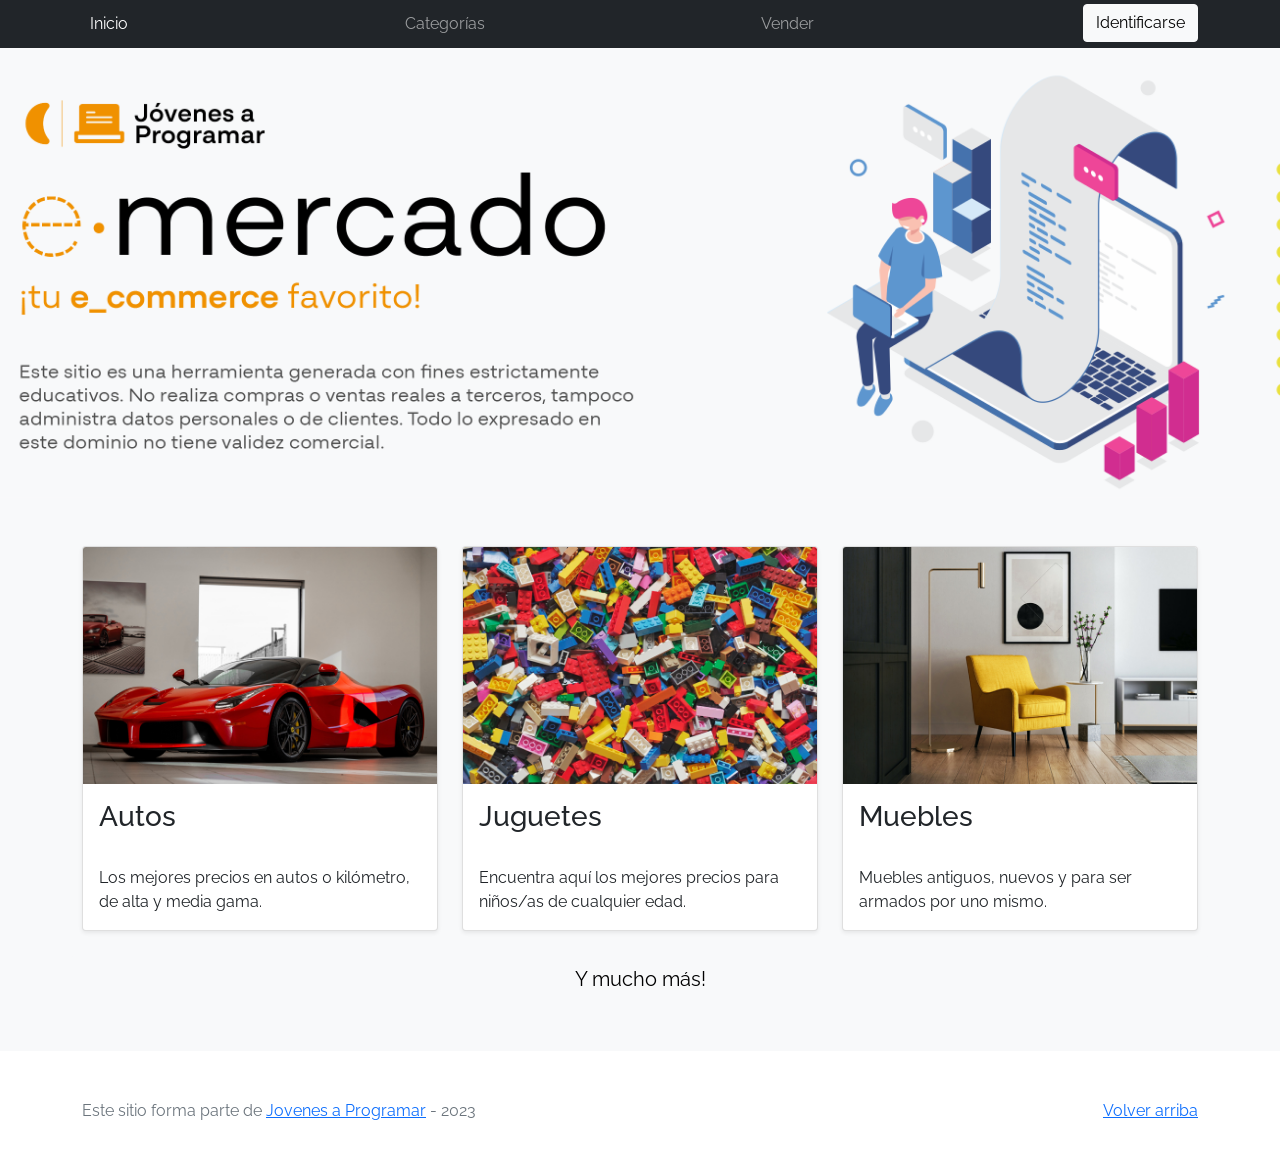
<file: index.html>
<!DOCTYPE html>
<html lang="es">

<head>
  <meta http-equiv="Content-Type" content="text/html; charset=UTF-8">
  <meta name="viewport" content="width=device-width, initial-scale=1, shrink-to-fit=no">
  <title>eMercado - Todo lo que busques está aquí</title>

  <link href="https://fonts.googleapis.com/css?family=Raleway:300,300i,400,400i,700,700i,900,900i" rel="stylesheet">
  <link href="css/bootstrap.min.css" rel="stylesheet">
  <link href="css/styles.css" rel="stylesheet">
</head>

<body>
  <nav class="navbar navbar-expand-lg navbar-dark bg-dark p-1">
    <div class="container">
      <button class="navbar-toggler" type="button" data-bs-toggle="collapse" data-bs-target="#navbarNav"
        aria-controls="navbarNav" aria-expanded="false" aria-label="Toggle navigation">
        <span class="navbar-toggler-icon"></span>
      </button>
      <div class="collapse navbar-collapse" id="navbarNav">
        <ul class="navbar-nav w-100 justify-content-between">
          <li class="nav-item">
            <a class="nav-link active" href="index.html">Inicio</a>
          </li>
          <li class="nav-item">
            <a class="nav-link" href="categories.html">Categorías</a>
          </li>
          <li class="nav-item">
            <a class="nav-link" href="sell.html">Vender</a>
          </li>
          <li class="nav-item">
            <div id="sign-in">
              <div class="dropdown">
                <button class="btn btn-secondary dropdown-toggle" type="button" id="userEmail" data-bs-toggle="dropdown"
                  aria-haspopup="true" aria-expanded="false" style="display: none;">
                </button>
                <div class="dropdown-menu" aria-labelledby="userEmail">
                  <a class="dropdown-item" href="cart.html">Mi carrito</a>
                  <a class="dropdown-item" href="my-profile.html">Mi perfil</a>
                  <button class="dropdown-item" id="close">Cerrar sesión</button>
                </div>
              </div>
            </div>
          </li>
        </ul>
      </div>
    </div>
  </nav>
  <main>
    <div class="jumbotron text-center"></div>
    <div class="album py-5 bg-light">
      <div class="container">
        <div class="row">
          <div class="col-md-4">
            <div class="card mb-4 shadow-sm custom-card cursor-active" id="autos">
              <img class="bd-placeholder-img card-img-top" src="img/cars_index.jpg"
                alt="Imgagen representativa de la categoría 'Autos'">
              <h3 class="m-3">Autos</h3>
              <div class="card-body">
                <p class="card-text">Los mejores precios en autos 0 kilómetro, de alta y media gama.</p>
              </div>
            </div>
          </div>
          <div class="col-md-4">
            <div class="card mb-4 shadow-sm custom-card cursor-active" id="juguetes">
              <img class="bd-placeholder-img card-img-top" src="img/toys_index.jpg"
                alt="Imgagen representativa de la categoría 'Juguetes'">
              <h3 class="m-3">Juguetes</h3>
              <div class="card-body">
                <p class="card-text">Encuentra aquí los mejores precios para niños/as de cualquier edad.</p>
              </div>
            </div>
          </div>
          <div class="col-md-4">
            <div class="card mb-4 shadow-sm custom-card cursor-active" id="muebles">
              <img class="bd-placeholder-img card-img-top" src="img/furniture_index.jpg"
                alt="Imgagen representativa de la categoría 'Muebles'">
              <h3 class="m-3">Muebles</h3>
              <div class="card-body">
                <p class="card-text">Muebles antiguos, nuevos y para ser armados por uno mismo.</p>
              </div>
            </div>
          </div>
        </div>
        <div class="row">
          <a class="btn btn-light btn-lg btn-block" href="categories.html">Y mucho más!</a>
        </div>
      </div>
    </div>
  </main>
  <footer class="text-muted">
    <div class="container">
      <p class="float-end">
        <a href="#" onclick='return false'>Volver arriba</a>
      </p>
      <p>Este sitio forma parte de <a href="https://jovenesaprogramar.edu.uy/" target="_blank">Jovenes a Programar</a> -
        2023</p>
    </div>
  </footer>
  <script src="js/bootstrap.bundle.min.js"></script>
  <script src="js/index.js"></script>
  <script src="js/init.js"></script>
</body>

</html>
</file>
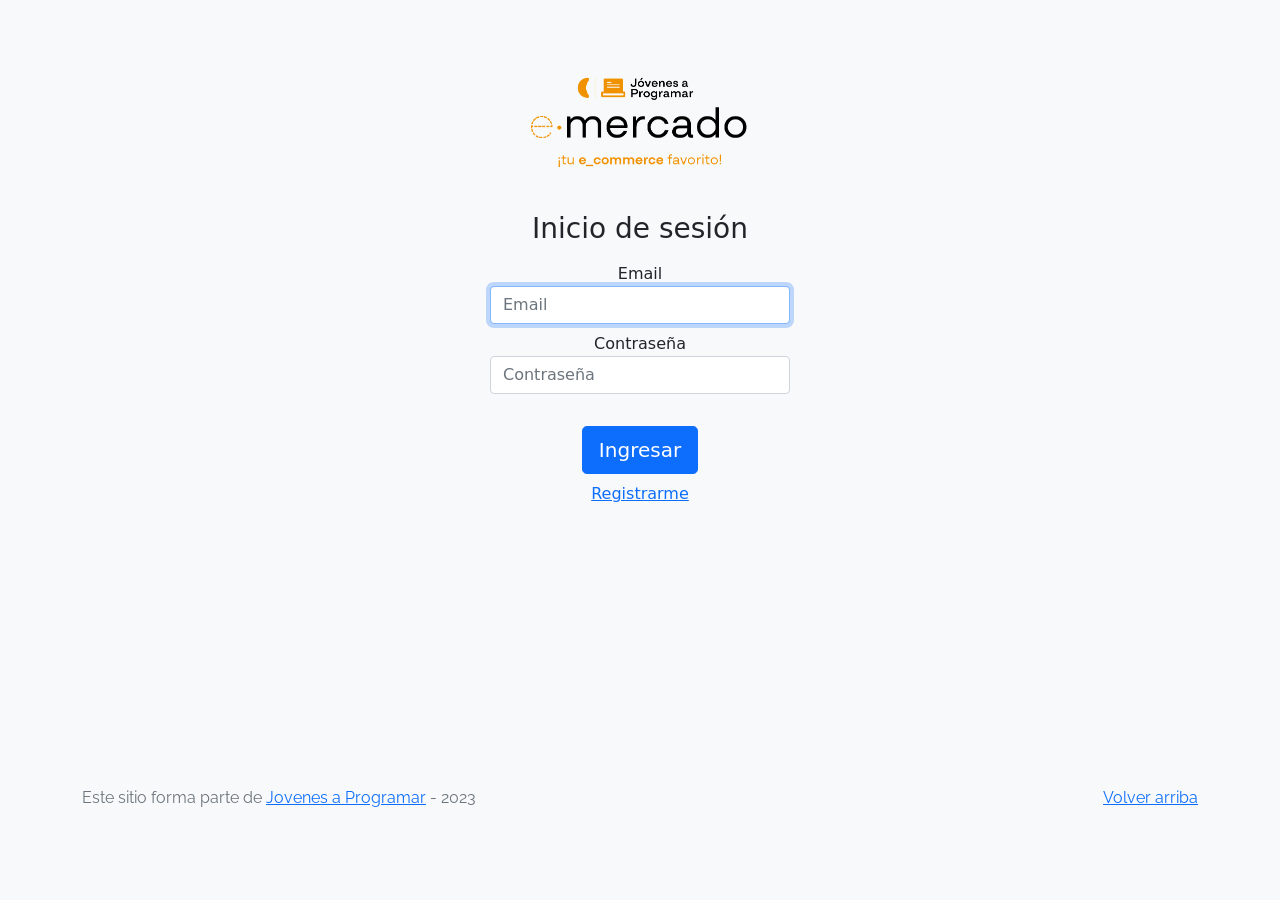
<file: cart.html>
<!DOCTYPE html>
<html lang="es">

<head>
  <meta http-equiv="Content-Type" content="text/html; charset=UTF-8">
  <script>if (!localStorage.getItem("User-Logged")) { window.location = "login.html"; }</script>
  <meta name="viewport" content="width=device-width, initial-scale=1, shrink-to-fit=no">
  <title>eMercado - Todo lo que busques está aquí</title>
  <link href="https://fonts.googleapis.com/css?family=Raleway:300,300i,400,400i,700,700i,900,900i" rel="stylesheet">
  <link href="css/bootstrap.min.css" rel="stylesheet">
  <link href="css/font-awesome.min.css" rel="stylesheet">
  <link href="css/styles.css" rel="stylesheet">
</head>

<body>
  <nav class="navbar navbar-expand-lg navbar-dark bg-dark p-1">
    <div class="container">
      <button class="navbar-toggler" type="button" data-bs-toggle="collapse" data-bs-target="#navbarNav"
        aria-controls="navbarNav" aria-expanded="false" aria-label="Toggle navigation">
        <span class="navbar-toggler-icon"></span>
      </button>
      <div class="collapse navbar-collapse" id="navbarNav">
        <ul class="navbar-nav w-100 justify-content-between">
          <li class="nav-item">
            <a class="nav-link" href="index.html">Inicio</a>
          </li>
          <li class="nav-item">
            <a class="nav-link" href="categories.html">Categorías</a>
          </li>
          <li class="nav-item">
            <a class="nav-link" href="sell.html">Vender</a>
          </li>
          <li class="nav-item">
            <div id="sign-in">
              <div class="dropdown">
                <button class="btn btn-secondary dropdown-toggle" type="button" id="userEmail" data-bs-toggle="dropdown"
                  aria-haspopup="true" aria-expanded="false" style="display: none;">
                </button>
                <div class="dropdown-menu" aria-labelledby="userEmail">
                  <a class="dropdown-item" href="cart.html">Mi carrito</a>
                  <a class="dropdown-item" href="my-profile.html">Mi perfil</a>
                  <button class="dropdown-item" id="close">Cerrar sesión</button>
                </div>
              </div>
            </div>
          </li>
        </ul>
      </div>
    </div>
  </nav>
  <main class="container" id="main">
    <div class="text-center p-4">
      <h2>Carrito de compras</h2>
    </div>
    <div class="row justify-content-md-center" id="content">
      <div class="col-md-8 order-md-1">
        <h4 class="mb-3">Artículos a comprar</h4>
        <table class="table">
          <thead>
            <tr>
              <th scope="col"></th>
              <th scope="col">Nombre</th>
              <th scope="col">Costo</th>
              <th scope="col">Cantidad</th>
              <th scope="col">Subtotal</th>
              <th scope="col"></th>
            </tr>
          </thead>
          <tbody id="articlesWrapper">
          </tbody>
        </table>
        <form class="needs-validation" id="buyForm">
          <hr class="mb-4">
          <h4 class="mb-3">Tipo de envío</h4>
          <div class="d-block my-3">
            <div class="custom-control custom-radio">
              <input id="premiumradio" name="publicationType" type="radio" class="custom-control-input" checked=""
                required="">
              <label class="custom-control-label" for="premiumradio">Premium 2 a 5 días (15%)</label>
            </div>
            <div class="custom-control custom-radio">
              <input id="expressradio" name="publicationType" type="radio" class="custom-control-input" required="">
              <label class="custom-control-label" for="expressradio">Express 5 a 8 días (7%)</label>
            </div>
            <div class="custom-control custom-radio">
              <input id="standardradio" name="publicationType" type="radio" class="custom-control-input" required="">
              <label class="custom-control-label" for="standardradio">Standard 12 a 15 días (5%)</label>
            </div>
          </div>
          <h4 class="mb-3">Dirección de envío</h4>
          <div class="row">
            <div class="col-md-6 mb-3">
              <label for="shippingStreet">Calle</label>
              <input type="text" class="form-control" id="shippingStreet" placeholder="" value="">
              <div class="invalid-feedback">
                Ingresa una calle
              </div>
            </div>
            <div class="col-md-4 mb-3">
              <label for="shippingStreetNumber">Número</label>
              <input type="number" class="form-control" id="shippingStreetNumber" placeholder="" value="">
              <div class="invalid-feedback">
                Ingresa un número
              </div>
            </div>
          </div>
          <div class="row">
            <div class="col-md-6 mb-3">
              <label for="shippingCornerStreet">Esquina</label>
              <input type="text" class="form-control" id="shippingCornerStreet" placeholder="" value="">
              <div class="invalid-feedback">
                Ingresa una esquina
              </div>
            </div>
          </div>
          <hr class="mb-4">
          <div class="row">
            <div class="col">
              <h4 class="mb-3">Costos</h4>
              <ul class="list-group mb-3">
                <li class="list-group-item d-flex justify-content-between lh-condensed">
                  <div>
                    <h6 class="my-0">Subtotal</h6>
                    <small class="text-muted">Costo unitario del producto por cantidad</small>
                  </div>
                  <span class="text-muted" id="subtotalText">-</span>
                </li>
                <li class="list-group-item d-flex justify-content-between lh-condensed">
                  <div>
                    <h6 class="my-0">Costo de envío</h6>
                    <small class="text-muted">Según el tipo de envío</small>
                  </div>
                  <span class="text-muted" id="shippingText">-</span>
                </li>
                <li class="list-group-item d-flex justify-content-between">
                  <span>Total ($)</span>
                  <strong id="totalCostText">-</strong>
                </li>
              </ul>
            </div>
          </div>
          <hr class="mb-4">
          <div class="row">
            <div class="col">
              <h4 class="mb-3">Forma de pago</h4>
              <div>
                <span class="label" id="paymentType">No ha seleccionado</span>
                <button type="button" class="btn btn-link" data-bs-toggle="modal"
                  data-bs-target="#contidionsModal">Seleccionar</button>
              </div>
              <div class="invalid-feedback" id="paymentTypeFeedback">
                Debe seleccionar una forma de pago
              </div>
            </div>
          </div>
          <div class="row">
            <button class="btn btn-primary btn-lg my-5" type="submit" id="btnSubmit">Finalizar compra</button>
          </div>
        </form>
      </div>
    </div>
  </main>
  <footer class="text-muted">
    <div class="container">
      <p class="float-end">
        <a href="#">Volver arriba</a>
      </p>
      <p>Este sitio forma parte de <a href="https://jovenesaprogramar.edu.uy/" target="_blank">Jovenes a Programar</a> -
        2023</p>
    </div>
  </footer>
  <div class="alert fade" role="alert" id="alertResult">
    <span id="resultSpan"></span>
    <button type="button" class="close" data-bs-dismiss="alert" aria-label="Close">
      <span aria-hidden="true">&times;</span>
    </button>
  </div>

  <div class="modal fade" tabindex="-1" role="dialog" id="contidionsModal">
    <div class="modal-dialog" role="document">
      <div class="modal-content">
        <div class="modal-header">
          <h5 class="modal-title">Forma de pago</h5>
        </div>
        <div class="modal-body">
          <div class="container">
            <div class="row">
              <div class="custom-control custom-radio">
                <input id="creditCardPaymentRadio" name="paymentType" type="radio" class="custom-control-input">
                <label class="custom-control-label" for="creditCardPaymentRadio">Tarjeta de crédito</label>
              </div>
            </div>
            <hr>
            <div class="row">
              <div class="col-md-6 mb-3">
                <label for="shippingStreet">Número de tarjeta</label>
                <input type="text" class="form-control" id="creditCardNumber" placeholder="" value="">
                <div class="invalid-feedback">
                  Ingresa un número de tarjeta
                </div>
              </div>
              <div class="col-md-4 mb-3">
                <label for="shippingStreetNumber">Código de seg.</label>
                <input type="number" class="form-control" id="creditCardSecurityCode" placeholder="" value="">
                <div class="invalid-feedback">
                  Ingresa el código de seguridad
                </div>
              </div>
            </div>
            <div class="row">
              <div class="col-md-6 mb-3">
                <label for="dueDate">Vencimiento (MM/AA)</label>
                <input type="text" class="form-control" id="dueDate" placeholder="" value="">
                <div class="invalid-feedback">
                  Ingresa la fecha de vencimiento
                </div>
              </div>
            </div>
            <div class="row">
              <div class="custom-control custom-radio">
                <input id="bankingRadio" name="paymentType" type="radio" class="custom-control-input">
                <label class="custom-control-label" for="bankingRadio">Transferencia bancaria</label>
              </div>
            </div>
            <hr>
            <div class="row">
              <div class="col-md-6 mb-3">
                <label for="bankAccountNumber">Número de cuenta</label>
                <input type="text" class="form-control" id="bankAccountNumber" placeholder="" value="">
                <div class="invalid-feedback">
                  Ingresa un número de cuenta
                </div>
              </div>
            </div>
          </div>
          <div class="modal-footer">
            <button type="button" class="btn btn-primary" data-bs-dismiss="modal">Cerrar</button>
          </div>
        </div>
      </div>
    </div>
    <div id="spinner-wrapper">
      <div class="lds-ring">
        <div></div>
        <div></div>
        <div></div>
        <div></div>
      </div>
    </div>
  </div>
  <script src="js/bootstrap.bundle.min.js"></script>
  <script src="js/dropzone.js"></script>
  <script src="js/init.js"></script>
  <script src="js/cart.js"></script>
</body>

</html>
</file>
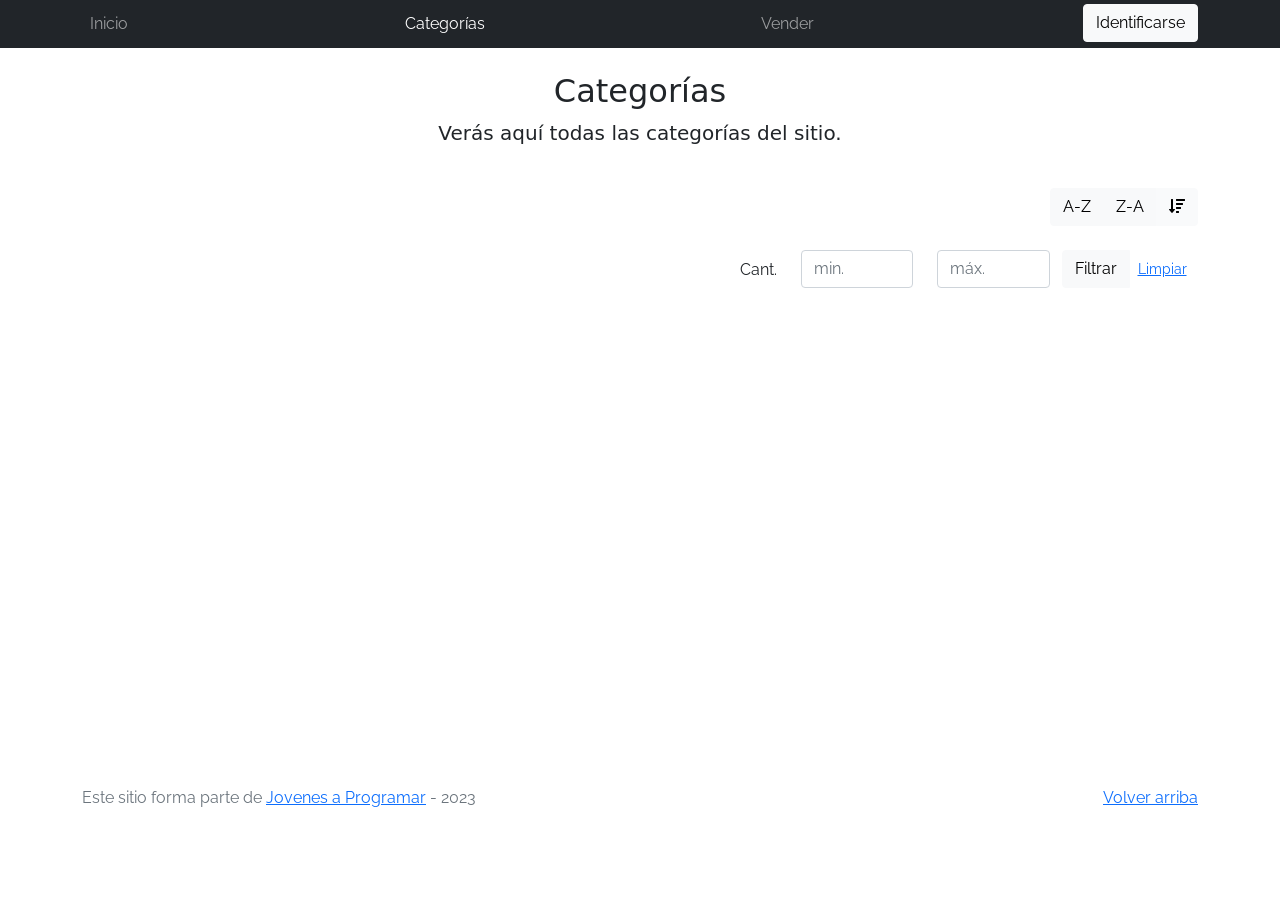
<file: categories.html>
<!DOCTYPE html>
<html lang="es">

<head>
  <meta http-equiv="Content-Type" content="text/html; charset=UTF-8">
  <meta name="viewport" content="width=device-width, initial-scale=1, shrink-to-fit=no">
  <title>eMercado - Todo lo que busques está aquí</title>

  <link href="https://fonts.googleapis.com/css?family=Raleway:300,300i,400,400i,700,700i,900,900i" rel="stylesheet">
  <link href="css/font-awesome.min.css" rel="stylesheet">
  <link href="css/bootstrap.min.css" rel="stylesheet">
  <link href="css/styles.css" rel="stylesheet">
</head>

<body>
  <nav class="navbar navbar-expand-lg navbar-dark bg-dark p-1">
    <div class="container">
      <button class="navbar-toggler" type="button" data-bs-toggle="collapse" data-bs-target="#navbarNav"
        aria-controls="navbarNav" aria-expanded="false" aria-label="Toggle navigation">
        <span class="navbar-toggler-icon"></span>
      </button>
      <div class="collapse navbar-collapse" id="navbarNav">
        <ul class="navbar-nav w-100 justify-content-between">
          <li class="nav-item">
            <a class="nav-link" href="index.html">Inicio</a>
          </li>
          <li class="nav-item">
            <a class="nav-link active" href="categories.html">Categorías</a>
          </li>
          <li class="nav-item">
            <a class="nav-link" href="sell.html">Vender</a>
          </li>
          <li class="nav-item">
            <div id="sign-in">
              <div class="dropdown">
                <button class="btn btn-secondary dropdown-toggle" type="button" id="userEmail" data-bs-toggle="dropdown"
                  aria-haspopup="true" aria-expanded="false" style="display: none;">
                </button>
                <div class="dropdown-menu" aria-labelledby="userEmail">
                  <a class="dropdown-item" href="cart.html">Mi carrito</a>
                  <a class="dropdown-item" href="my-profile.html">Mi perfil</a>
                  <button class="dropdown-item" id="close">Cerrar sesión</button>
                </div>
              </div>
            </div>
          </li>
        </ul>
      </div>
    </div>
  </nav>
  <main class="pb-5">
    <div class="text-center p-4">
      <h2>Categorías</h2>
      <p class="lead">Verás aquí todas las categorías del sitio.</p>
    </div>
    <div class="container">
      <div class="row">
        <div class="col text-end">
          <div class="btn-group btn-group-toggle mb-4" data-bs-toggle="buttons">
            <input type="radio" class="btn-check" name="options" id="sortAsc">
            <label class="btn btn-light" for="sortAsc">A-Z</label>
            <input type="radio" class="btn-check" name="options" id="sortDesc">
            <label class="btn btn-light" for="sortDesc">Z-A</label>
            <input type="radio" class="btn-check" name="options" id="sortByCount" checked>
            <label class="btn btn-light" for="sortByCount"><i class="fas fa-sort-amount-down mr-1"></i></label>
          </div>
        </div>
      </div>
      <div class="row">
        <div class="col-lg-6 offset-lg-6 col-md-12 mb-1 container">
          <div class="row container p-0 m-0">
            <div class="col">
              <p class="font-weight-normal text-end my-2">Cant.</p>
            </div>
            <div class="col">
              <input class="form-control" type="number" placeholder="min." id="rangeFilterCountMin">
            </div>
            <div class="col">
              <input class="form-control" type="number" placeholder="máx." id="rangeFilterCountMax">
            </div>
            <div class="col-3 p-0">
              <div class="btn-group" role="group">
                <button class="btn btn-light btn-block" id="rangeFilterCount">Filtrar</button>
                <button class="btn btn-link btn-sm" id="clearRangeFilter">Limpiar</button>
              </div>
            </div>
          </div>
        </div>
      </div>
      <div class="row">
        <div class="list-group" id="cat-list-container">
        </div>
      </div>
    </div>
  </main>
  <footer class="text-muted">
    <div class="container">
      <p class="float-end">
        <a href="#">Volver arriba</a>
      </p>
      <p>Este sitio forma parte de <a href="https://jovenesaprogramar.edu.uy/" target="_blank">Jovenes a Programar</a> -
        2023</p>
    </div>
  </footer>
  <div id="spinner-wrapper">
    <div class="lds-ring">
      <div></div>
      <div></div>
      <div></div>
      <div></div>
    </div>
  </div>
  <script src="js/bootstrap.bundle.min.js"></script>
  <script src="js/init.js"></script>
  <script src="js/categories.js"></script>
</body>

</html>
</file>
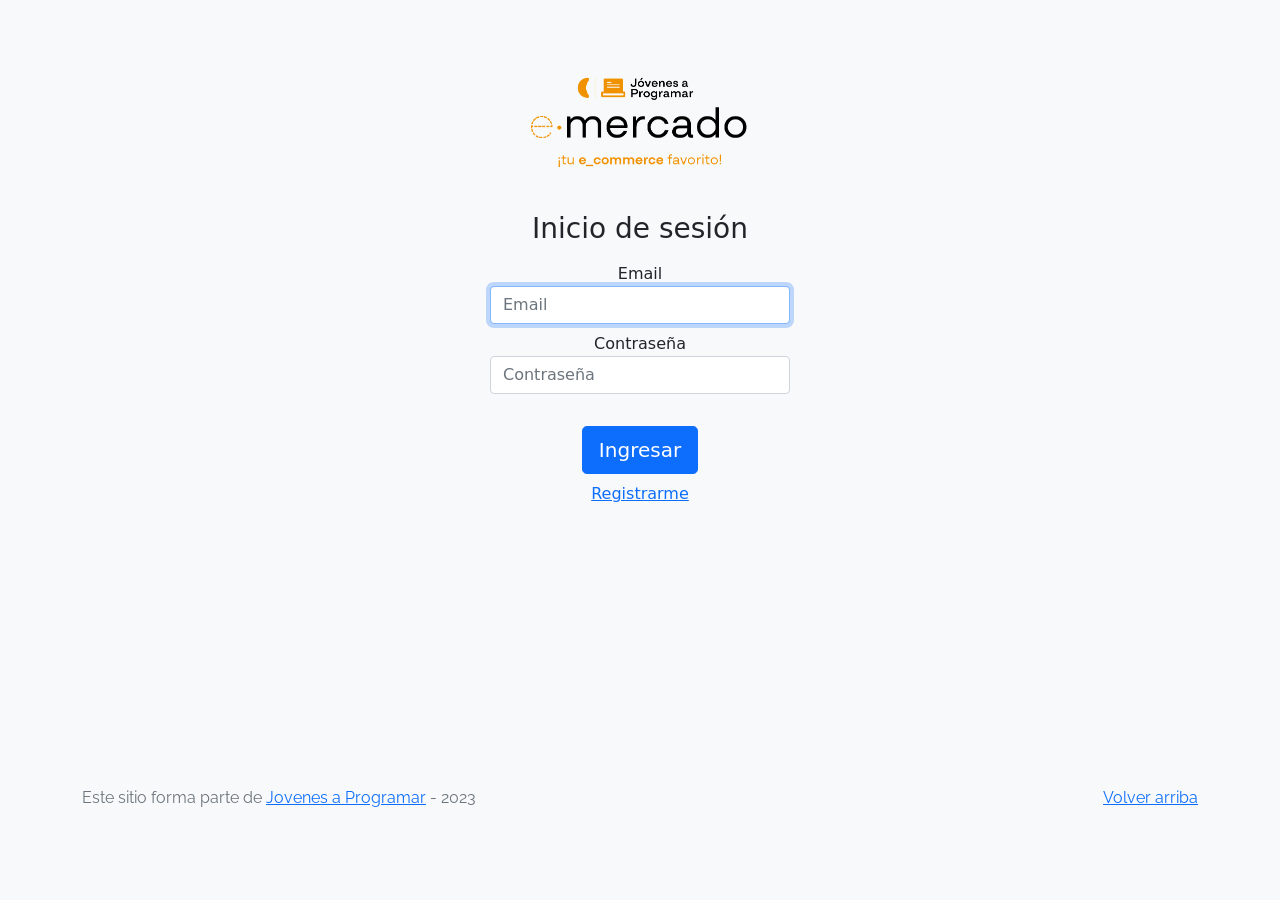
<file: login.html>
<!DOCTYPE html>
<html lang="es">

<head>
  <meta http-equiv="Content-Type" content="text/html; charset=UTF-8">
  <meta name="viewport" content="width=device-width, initial-scale=1, shrink-to-fit=no">
  <title>eMercado - Todo lo que busques está aquí</title>
  
  <link href="https://fonts.googleapis.com/css?family=Raleway:300,300i,400,400i,700,700i,900,900i" rel="stylesheet">
  <link href="css/bootstrap.min.css" rel="stylesheet">
  <link href="css/styles.css" rel="stylesheet">
  <style>
    body {
      background-color: rgb(248, 249, 250);
    }
  </style>
</head>

<body>
  <main class="mt-5">
    <div class="signin text-center">
      <img class="mb-4" src="img/login.png" alt="" width="300">
      <h1 class="h3 mb-3 font-weight-normal">Inicio de sesión</h1>
      <label for="inputEmail" class="sr-only">Email</label>
      <input type="email" id="inputEmail" class="form-control mb-2" placeholder="Email" required="" autofocus="">
      <div class="invalid-feedback mb-2 text-left">
        Ingresa tu e-mail
      </div>
      <label for="inputPassword" class="sr-only">Contraseña</label>
      <input type="password" id="inputPassword" class="form-control mb-2" placeholder="Contraseña" required="">
      <div class="invalid-feedback mb-2 text-left">
        Ingresa tu contraseña
      </div>
      <button type="button" class="btn btn-lg btn-primary btn-block mt-4" id="submitBtn">Ingresar</button>
      <div class="mt-2">
        <a href="sign-in.html">Registrarme</a>
      </div>
    </div>
  </main>
  <div class="alert fade alert-danger" role="alert" id="alertResult">
    <span id="resultSpan">Datos incorrectos</span>
  </div>
  <footer class="text-muted">
    <div class="container">
      <p class="float-end">
        <a href="#">Volver arriba</a>
      </p>
      <p>Este sitio forma parte de <a href="https://jovenesaprogramar.edu.uy/" target="_blank">Jovenes a Programar</a> -
        2023</p>
    </div>
  </footer>
  
  <script src="js/bootstrap.bundle.min.js"></script>
  <script src="js/login.js"></script>
</body>

</html>
</file>
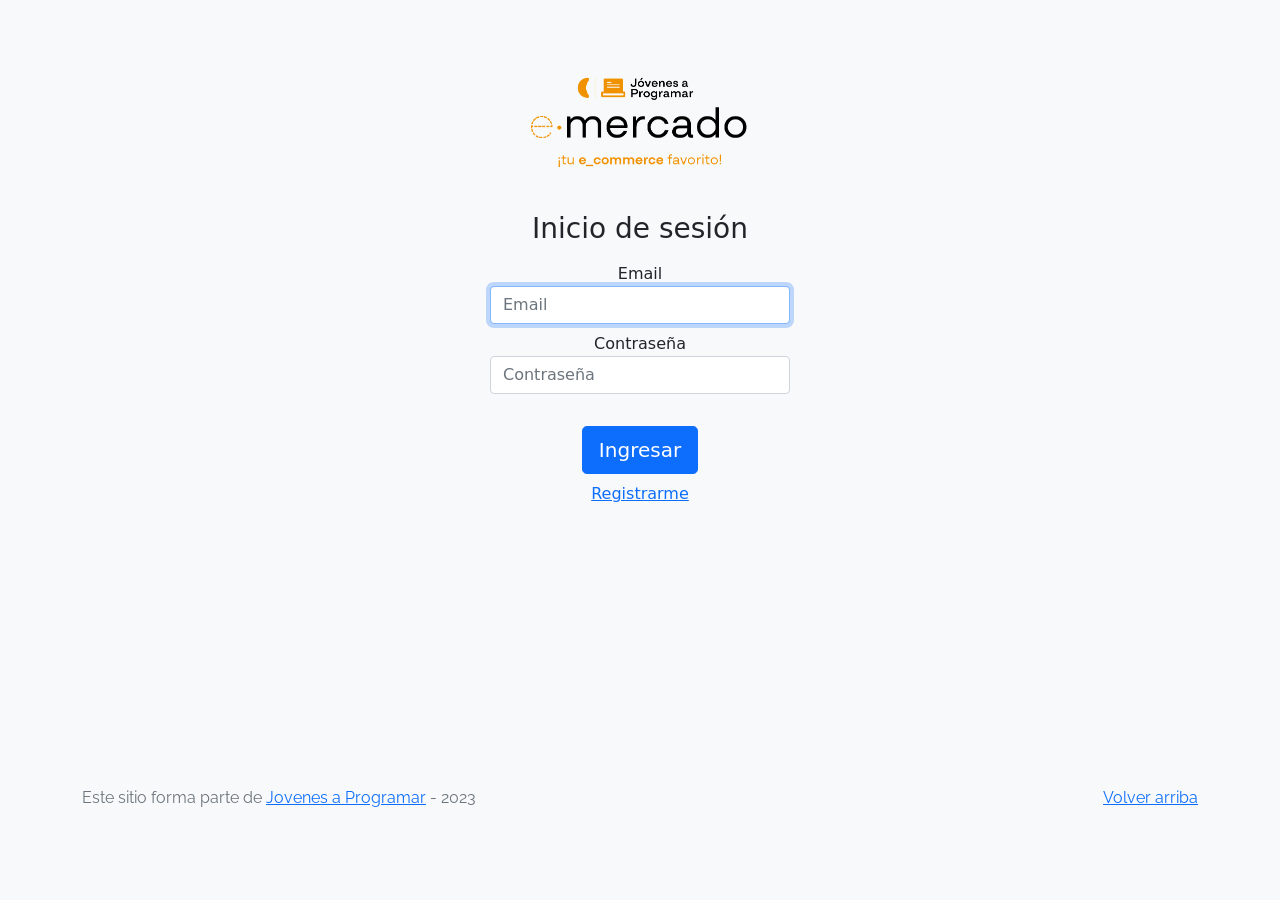
<file: my-profile.html>
<!DOCTYPE html>
<html lang="es">

<head>
  <meta http-equiv="Content-Type" content="text/html; charset=UTF-8">
  <script>if (!localStorage.getItem("User-Logged")) { window.location = "login.html"; }</script>
  <meta name="viewport" content="width=device-width, initial-scale=1, shrink-to-fit=no">
  <title>eMercado - Todo lo que busques está aquí</title>
  <link href="https://fonts.googleapis.com/css?family=Raleway:300,300i,400,400i,700,700i,900,900i" rel="stylesheet">
  <link href="css/bootstrap.min.css" rel="stylesheet">
  <link href="css/styles.css" rel="stylesheet">
  <style>
    .bd-placeholder-img {
      font-size: 1.125rem;
      text-anchor: middle;
      -webkit-user-select: none;
      -moz-user-select: none;
      -ms-user-select: none;
      user-select: none;
    }

    @media (min-width: 768px) {
      .bd-placeholder-img-lg {
        font-size: 3.5rem;
      }
    }
  </style>
</head>

<body>
  <nav class="navbar navbar-expand-lg navbar-dark bg-dark p-1">
    <div class="container">
      <button class="navbar-toggler" type="button" data-bs-toggle="collapse" data-bs-target="#navbarNav"
        aria-controls="navbarNav" aria-expanded="false" aria-label="Toggle navigation">
        <span class="navbar-toggler-icon"></span>
      </button>
      <div class="collapse navbar-collapse" id="navbarNav">
        <ul class="navbar-nav w-100 justify-content-between">
          <li class="nav-item">
            <a class="nav-link" href="index.html">Inicio</a>
          </li>
          <li class="nav-item">
            <a class="nav-link" href="categories.html">Categorías</a>
          </li>
          <li class="nav-item">
            <a class="nav-link" href="sell.html">Vender</a>
          </li>
          <li class="nav-item">
            <div id="sign-in">
              <div class="dropdown">
                <button class="btn btn-secondary dropdown-toggle" type="button" id="userEmail" data-bs-toggle="dropdown"
                  aria-haspopup="true" aria-expanded="false" style="display: none;">
                </button>
                <div class="dropdown-menu" aria-labelledby="userEmail">
                  <a class="dropdown-item" href="cart.html">Mi carrito</a>
                  <a class="dropdown-item" href="my-profile.html">Mi perfil</a>
                  <button class="dropdown-item" id="close">Cerrar sesión</button>
                </div>
              </div>
            </div>
          </li>
        </ul>
      </div>
    </div>
  </nav>
  <div class="container">
    <div class="row justify-content-md-center">
      <div class="col-md-8 order-md-1">
        <div class="row">
          <div class="col-9 py-4">
            <h2>Perfil</h2>
          </div>
          <div class="col-3 py-2">
            <img src="img/img_perfil.png" class="float-end border p-1" id="showImage" height="75"
              alt="Imagen de perfil">
          </div>
        </div>
        <hr>
        <div class="row">
          <div class="col-md-6 mb-3">
            <label for="firstName">Primer nombre*</label>
            <input type="text" class="form-control" id="firstName" placeholder="" value="">
            <div class="invalid-feedback">
              Ingresa un nombre
            </div>
          </div>
          <div class="col-md-6 mb-3">
            <label for="secondName">Segundo nombre</label>
            <input type="text" class="form-control" id="secondName" placeholder="" value="">
            <div class="invalid-feedback">
              Ingresa un nombre
            </div>
          </div>
        </div>
        <div class="row">
          <div class="col-md-6 mb-3">
            <label for="firstLastName">Primer apellido*</label>
            <input type="text" class="form-control" id="firstLastName" placeholder="" value="">
            <div class="invalid-feedback">
              Ingresa un apellido
            </div>
          </div>
          <div class="col-md-6 mb-3">
            <label for="secondLastName">Segundo apellido</label>
            <input type="text" class="form-control" id="secondLastName" placeholder="" value="">
            <div class="invalid-feedback">
              Ingresa un apellido
            </div>
          </div>
        </div>
        <div class="row">
          <div class="col-md-6">
            <div class="row">
              <div class="col-12 mb-3">
                <label for="email">E-mail*</label>
                <input type="email" class="form-control" id="email" placeholder="" value="">
                <div class="invalid-feedback">
                  Ingresa un E-mail
                </div>
              </div>
              <div class="col-12 mb-3">
                <label for="password1">Contraseña*</label>
                <input type="password" class="form-control" id="password1">
                <div class="invalid-feedback">
                  Debe tener al menos 8 caracteres
                </div>
              </div>
              <div class="col-12 mb-3">
                <label for="password2">Repetir contraseña*</label>
                <input type="password" class="form-control" id="password2">
                <div class="invalid-feedback">
                  Debe coincidir con "Contraseña"
                </div>
              </div>
            </div>
          </div>
          <div class="col-md-6">
            <div class="col-12 mb-3">
              <label for="fileImage">Imagen de perfil</label>
              <input type="file" accept="image/*" class="form-control" id="fileImage">
            </div>
            <div class="col-12 mb-3">
              <label for="phoneNumber">Teléfono de contacto</label>
              <input type="text" class="form-control" id="phoneNumber" placeholder="" value="">
            </div>
          </div>
        </div>
        <hr class="mb-4">
        <button class="btn btn-primary" type="submit" id="saveChanges">Guardar cambios</button>
        <p class="text-muted mt-4">* Campos obligatorios</p>
      </div>
    </div>
  </div>
  <footer class="text-muted">
    <div class="container">
      <p class="float-end">
        <a href="#">Volver arriba</a>
      </p>
      <p>Este sitio forma parte de <a href="https://jovenesaprogramar.edu.uy/" target="_blank">Jovenes a Programar</a> -
        2023</p>
    </div>
  </footer>
  <div class="alert fade alert-success" role="alert" id="alertResult">
    <span id="resultSpan"></span>
    <button type="button" class="float-end btn-close" data-bs-dismiss="alert" aria-label="Close"></button>
  </div>
  <div id="spinner-wrapper">
    <div class="lds-ring">
      <div></div>
      <div></div>
      <div></div>
      <div></div>
    </div>
  </div>
  <script src="js/bootstrap.bundle.min.js"></script>
  <script src="js/init.js"></script>
  <script src="js/my-profile.js"></script>
</body>

</html>
</file>
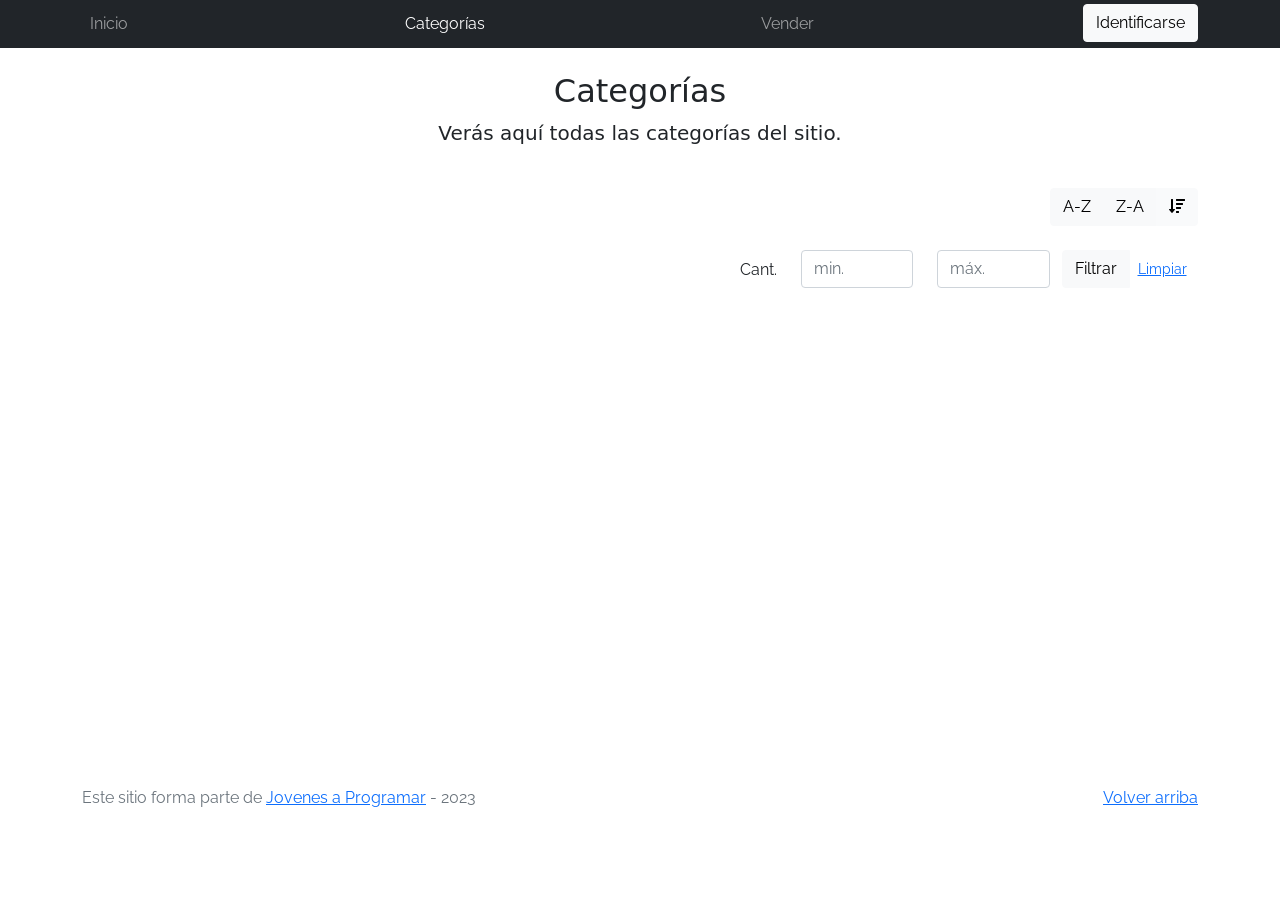
<file: product-info.html>
<!DOCTYPE html>
<html lang="es">

<head>
  <meta http-equiv="Content-Type" content="text/html; charset=UTF-8">
  <meta name="viewport" content="width=device-width, initial-scale=1, shrink-to-fit=no">
  <title>eMercado - Todo lo que busques está aquí</title>

  <link href="https://fonts.googleapis.com/css?family=Raleway:300,300i,400,400i,700,700i,900,900i" rel="stylesheet">
  <link href="css/font-awesome.min.css" rel="stylesheet">
  <link href="css/bootstrap.min.css" rel="stylesheet">
  <link href="css/styles.css" rel="stylesheet">
</head>

<body>
  <nav class="navbar navbar-expand-lg navbar-dark bg-dark p-1">
    <div class="container">
      <button class="navbar-toggler" type="button" data-bs-toggle="collapse" data-bs-target="#navbarNav"
        aria-controls="navbarNav" aria-expanded="false" aria-label="Toggle navigation">
        <span class="navbar-toggler-icon"></span>
      </button>
      <div class="collapse navbar-collapse" id="navbarNav">
        <ul class="navbar-nav w-100 justify-content-between">
          <li class="nav-item">
            <a class="nav-link" href="index.html">Inicio</a>
          </li>
          <li class="nav-item">
            <a class="nav-link" href="categories.html">Categorías</a>
          </li>
          <li class="nav-item">
            <a class="nav-link" href="sell.html">Vender</a>
          </li>
          <li class="nav-item">
            <div id="sign-in">
              <div class="dropdown">
                <button class="btn btn-secondary dropdown-toggle" type="button" id="userEmail" data-bs-toggle="dropdown"
                  aria-haspopup="true" aria-expanded="false" style="display: none;">
                </button>
                <div class="dropdown-menu" aria-labelledby="userEmail">
                  <a class="dropdown-item" href="cart.html">Mi carrito</a>
                  <a class="dropdown-item" href="my-profile.html">Mi perfil</a>
                  <button class="dropdown-item" id="close">Cerrar sesión</button>
                </div>
              </div>
            </div>
          </li>
        </ul>
      </div>
    </div>
  </nav>
  <main>
    <div class="container mt-5">
      <div class="row my-3">
        <div class="col">
          <div class="row">
            <div class="col-md-9 p-3">
              <h2 id="productName">Nombre del producto</h2>
            </div>
            <div class="col-md-3 p-3">
              <button type="button" id="btn-buy" class="btn btn-success float-right">Comprar</button>
            </div>
          </div>

        </div>
      </div>
      <hr>
      <div class="row mt-2 mb-5">
        <div class="col-md-9">
          <strong>Precio</strong>
          <p id="productCost"></p>
          <strong>Descripción</strong>
          <p id="productDescription"></p>
          <strong>Categoría</strong>
          <p id="productCategory"></p>
          <strong>Cantidad de vendidos</strong>
          <p id="productSoldCount"></p>
        </div>
        <div class="col-md-3 ">
          <div class="cursor-active" id="back">
            <i class="fas fa-arrow-left mr-1"></i>
            Volver al listado
          </div>
        </div>
      </div>
      <div class="row mt-2 mb-5">
        <div class="col">
          <strong>Imágenes ilustrativas</strong>
          <div class="row text-center text-lg-left pt-2" id="productImagesWrapper">
          </div>
        </div>
      </div>
      <hr>
      <div class="row my-5">
        <div class="col">
          <div class="row">
            <div class="col">
              <h4>Comentarios</h4>
              <ul id="feedbackProductsContainer" class="list-group">
              </ul>
            </div>
          </div>
          <div class="row mt-3">
            <div class="col-12">
              <h4>Comentar</h4>
            </div>
            <div class="col-12">
              <div class="form-group col-6">
                <label class="form-label" for="opinion">Tu opinión:</label>
                <textarea class="form-control" id="opinion" rows="3"></textarea>
              </div>
            </div>
            <div class="col-2 my-3">
              <label class="form-label" for="points">Tu puntuación:</label>
              <select class="form-select" id="points">
                <option>1</option>
                <option>2</option>
                <option>3</option>
                <option>4</option>
                <option>5</option>
              </select>
              <button class="btn btn-primary mt-2" id="sendComment">Enviar</button>
            </div>
          </div>
        </div>
      </div>
      <hr>
      <div class="row my-5">
        <div class="col">
          <h4 class="mb-5">Productos relacionados</h4>
          <div class="container-fluid">
            <div class="row" id="relatedProductsContainer">
            </div>
          </div>
        </div>
      </div>
    </div>
  </main>
  <footer class="text-muted">
    <div class="container">
      <p class="float-end">
        <a href="#">Volver arriba</a>
      </p>
      <p>Este sitio forma parte de <a href="https://jovenesaprogramar.edu.uy/" target="_blank">Jovenes a Programar</a> -
        2023</p>
    </div>
  </footer>
  <div id="spinner-wrapper">
    <div class="lds-ring">
      <div></div>
      <div></div>
      <div></div>
      <div></div>
    </div>
  </div>
  <script src="js/bootstrap.bundle.min.js"></script>
  <script src="js/init.js"></script>
  <script src="js/product-info.js"></script>
</body>

</html>
</file>
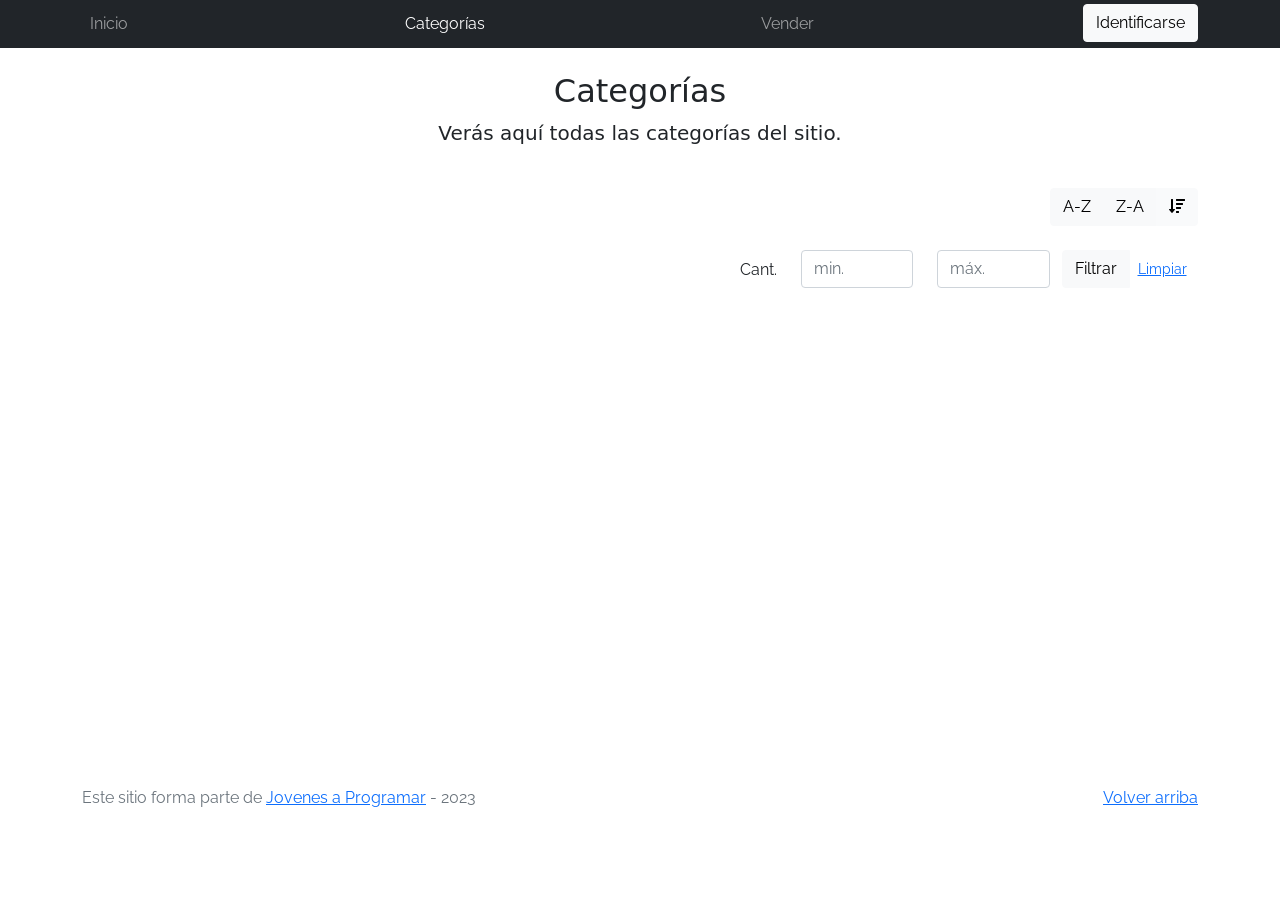
<file: products.html>
<!DOCTYPE html>
<html lang="es">

<head>
  <meta http-equiv="Content-Type" content="text/html; charset=UTF-8">
  <meta name="viewport" content="width=device-width, initial-scale=1, shrink-to-fit=no">
  <title>eMercado - Todo lo que busques está aquí</title>

  <link href="https://fonts.googleapis.com/css?family=Raleway:300,300i,400,400i,700,700i,900,900i" rel="stylesheet">
  <link href="css/font-awesome.min.css" rel="stylesheet">
  <link href="css/bootstrap.min.css" rel="stylesheet">
  <link href="css/styles.css" rel="stylesheet">
</head>

<body>
  <nav class="navbar navbar-expand-lg navbar-dark bg-dark p-1">
    <div class="container">
      <button class="navbar-toggler" type="button" data-bs-toggle="collapse" data-bs-target="#navbarNav"
        aria-controls="navbarNav" aria-expanded="false" aria-label="Toggle navigation">
        <span class="navbar-toggler-icon"></span>
      </button>
      <div class="collapse navbar-collapse" id="navbarNav">
        <ul class="navbar-nav w-100 justify-content-between">
          <li class="nav-item">
            <a class="nav-link" href="index.html">Inicio</a>
          </li>
          <li class="nav-item">
            <a class="nav-link" href="categories.html">Categorías</a>
          </li>
          <li class="nav-item">
            <a class="nav-link" href="sell.html">Vender</a>
          </li>
          <li class="nav-item">
            <div id="sign-in">
              <div class="dropdown">
                <button class="btn btn-secondary dropdown-toggle" type="button" id="userEmail" data-bs-toggle="dropdown"
                  aria-haspopup="true" aria-expanded="false" style="display: none;">
                </button>
                <div class="dropdown-menu" aria-labelledby="userEmail">
                  <a class="dropdown-item" href="cart.html">Mi carrito</a>
                  <a class="dropdown-item" href="my-profile.html">Mi perfil</a>
                  <button class="dropdown-item" id="close">Cerrar sesión</button>
                </div>
              </div>
            </div>
          </li>
        </ul>
      </div>
    </div>
  </nav>
  <main class="pb-5 container">
    <div class="text-center p-4">
      <h2 id="product-title">Productos</h2>
      <p class="lead" id="product-desc">Verás aquí todos los productos de la categoría <strong id="cat-name"></strong>
      </p>
    </div>
    <div class="container" id="filters">

      <div class="row">
        <div class="col text-end">
          <div class="btn-group btn-group-toggle mb-4" data-bs-toggle="buttons">
            <input type="radio" class="btn-check" name="options" id="sortCostDesc">
            <label class="btn btn-light" for="sortCostDesc" title="Orden descendente por precio">
              <span><i class="fas fa-sort-amount-down mr-1"></i>$</span>
            </label>
            <input type="radio" class="btn-check" name="options" id="sortCostAsc" checked>
            <label class="btn btn-light" for="sortCostAsc" title="Orden ascendente por precio">
              <span><i class="fas fa-sort-amount-up mr-1"></i>$</span>
            </label>
            <input type="radio" class="btn-check" name="options" id="sortCountSoldDesc">
            <label class="btn btn-light" for="sortCountSoldDesc" title="Orden descendente por relevancia">
              <span><i class="fas fa-sort-amount-down mr-1"></i>Rel.</span>
            </label>
          </div>
        </div>
      </div>
      <div class="row justify-content-end">
        <div class="col-lg-6 offset-lg-6 col-md-12 mb-1 container">
          <div class="row container p-0 m-0">
            <div class="col">
              <p class="font-weight-normal text-end my-2">Precio</p>
            </div>
            <div class="col">
              <input class="form-control" type="number" placeholder="min." id="rangeFilterCostMin">
            </div>
            <div class="col">
              <input class="form-control" type="number" placeholder="máx." id="rangeFilterCostMax">
            </div>
            <div class="col-3 p-0">
              <div class="btn-group" role="group">
                <button class="btn btn-light btn-block" id="rangeFilterCost">Filtrar</button>
                <button class="btn btn-link btn-sm" id="clearRangeFilter">Limpiar</button>
              </div>
            </div>
          </div>
        </div>
      </div>
    </div>
    <div class="row">
      <div class="list-group" id="product-list-container">
      </div>
    </div>
  </main>
  <footer class="text-muted">
    <div class="container">
      <p class="float-end">
        <a href="#">Volver arriba</a>
      </p>
      <p>Este sitio forma parte de <a href="https://jovenesaprogramar.edu.uy/" target="_blank">Jovenes a Programar</a> -
        2023</p>
    </div>
  </footer>
  <div id="spinner-wrapper">
    <div class="lds-ring">
      <div></div>
      <div></div>
      <div></div>
      <div></div>
    </div>
  </div>
  <script src="js/bootstrap.bundle.min.js"></script>
  <script src="js/init.js"></script>
  <script src="js/products.js"></script>
</body>

</html>
</file>
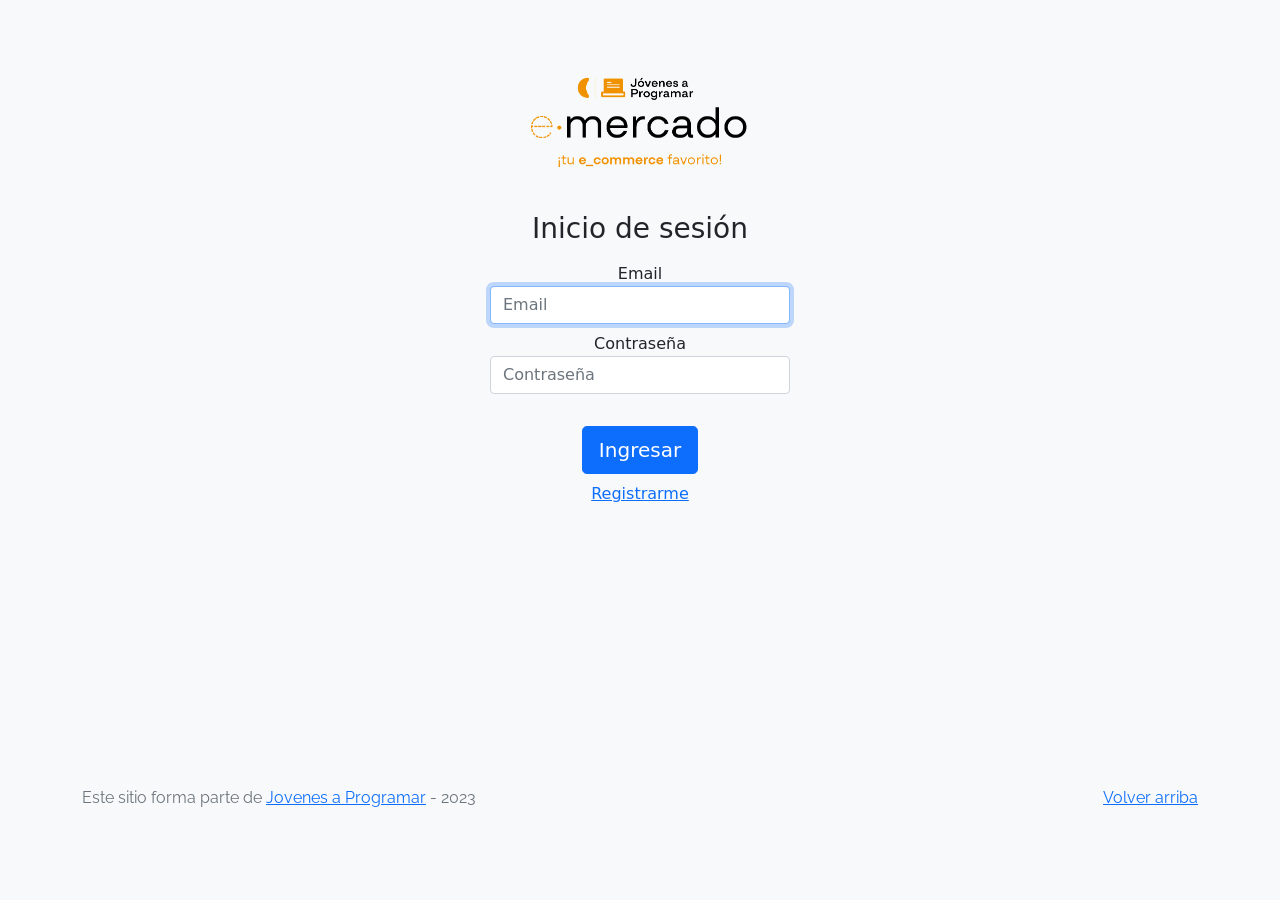
<file: sell.html>
<!DOCTYPE html>
<html lang="es">

<head>
  <meta http-equiv="Content-Type" content="text/html; charset=UTF-8">
  <script>if (!localStorage.getItem("User-Logged")) { window.location = "login.html"; }</script>
  <meta name="viewport" content="width=device-width, initial-scale=1, shrink-to-fit=no">
  <title>eMercado - Todo lo que busques está aquí</title>
  <link href="https://fonts.googleapis.com/css?family=Raleway:300,300i,400,400i,700,700i,900,900i" rel="stylesheet">
  <link href="css/bootstrap.min.css" rel="stylesheet">
  <link href="css/dropzone.css" rel="stylesheet">
  <link href="css/styles.css" rel="stylesheet">
</head>

<body>
  <nav class="navbar navbar-expand-lg navbar-dark bg-dark p-1">
    <div class="container">
      <button class="navbar-toggler" type="button" data-bs-toggle="collapse" data-bs-target="#navbarNav"
        aria-controls="navbarNav" aria-expanded="false" aria-label="Toggle navigation">
        <span class="navbar-toggler-icon"></span>
      </button>
      <div class="collapse navbar-collapse" id="navbarNav">
        <ul class="navbar-nav w-100 justify-content-between">
          <li class="nav-item">
            <a class="nav-link" href="index.html">Inicio</a>
          </li>
          <li class="nav-item">
            <a class="nav-link" href="categories.html">Categorías</a>
          </li>
          <li class="nav-item">
            <a class="nav-link active" href="sell.html">Vender</a>
          </li>
          <li class="nav-item">
            <div id="sign-in">
              <div class="dropdown">
                <button class="btn btn-secondary dropdown-toggle" type="button" id="userEmail" data-bs-toggle="dropdown"
                  aria-haspopup="true" aria-expanded="false" style="display: none;">
                </button>
                <div class="dropdown-menu" aria-labelledby="userEmail">
                  <a class="dropdown-item" href="cart.html">Mi carrito</a>
                  <a class="dropdown-item" href="my-profile.html">Mi perfil</a>
                  <button class="dropdown-item" id="close">Cerrar sesión</button>
                </div>
              </div>
            </div>
          </li>
        </ul>
      </div>
    </div>
  </nav>
  <div class="container">
    <div class="text-center p-4">
      <h2>Vender</h2>
      <p class="lead">Ingresa los datos del artículo a vender.</p>
    </div>
    <div class="row justify-content-md-center">
      <div class="col-md-8 order-md-1">
        <h4 class="mb-3">Información del producto</h4>
        <form class="needs-validation" id="sell-info">
          <div class="row">
            <div class="col-md-6 mb-3">
              <label for="productName">Nombre</label>
              <input type="text" class="form-control" id="productName" value="" name="productName">
              <div class="invalid-feedback">
                Ingresa un nombre
              </div>
            </div>
          </div>
          <div class="row">
            <div class="col-md-8 order-md-1">
              <label>Imágenes</label>
              <div class="needsclick dz-clickable" id="file-upload">
                <div class="dz-message needsclick">
                  Arrastra tus fotos aquí<br>
                </div>
              </div>
            </div>
          </div>
          <div class="row">
            <div class="col-md-12 mb-3">
              <label for="productDescription">Descripción</label>
              <textarea name="productDescription" class="form-control" id="productDescription"></textarea>
            </div>
          </div>
          <div class="row">
            <div class="col-md-3 mb-3">
              <label for="productCostInput">Costo</label>
              <input type="number" name="productCostInput" class="form-control" id="productCostInput" placeholder=""
                required="" value="0" min="0">
              <div class="invalid-feedback">
                El costo debe ser mayor que 0.
              </div>
            </div>
            <div class="col-md-4 mb-3">
              <label for="productCurrency">Moneda</label>
              <select name="productCurrency" class="form-select custom-select d-block w-100" id="productCurrency"
                required>
                <option value="" hidden selected>Seleccionar moneda</option>
                <option>Pesos Uruguayos (UYU)</option>
                <option>Dólares (USD)</option>
              </select>
              <div class="invalid-feedback">
                Ingresa una categoría válida.
              </div>
            </div>
          </div>
          <div class="row">
            <div class="col-md-7 mb-3">
              <label for="productCategory">Categoría</label>
              <select name="productCategory" class="custom-select form-select d-block w-100" id="productCategory">
                <option value="">Elija la categoría...</option>
                <option>Autos</option>
                <option>Juguetes</option>
                <option>Muebles</option>
                <option>Herramientas</option>
                <option>Computadoras</option>
                <option>Vestimenta</option>
              </select>
              <div class="invalid-feedback">
                Por favor ingresa una categoría válida.
              </div>
            </div>
          </div>
          <div class="row">
            <div class="col-md-3 mb-3">
              <label for="productCountInput">Cantidad en stock</label>
              <input type="number" name="productCountInput" class="form-control" id="productCountInput" required
                value="1" min="0">
              <div class="invalid-feedback">
                La cantidad es requerida.
              </div>
            </div>
          </div>
          <hr class="mb-4">
          <h5 class="mb-3">Tipo de publicación</h5>
          <div class="d-block my-3">
            <div class="custom-control custom-radio">
              <input id="goldradio" name="publicationType" type="radio" class="custom-control-input" checked=""
                required="">
              <label class="custom-control-label" for="goldradio">Gold (13%)</label>
            </div>
            <div class="custom-control custom-radio">
              <input id="premiumradio" name="publicationType" type="radio" class="custom-control-input" required="">
              <label class="custom-control-label" for="premiumradio">Premium (7%)</label>
            </div>
            <div class="custom-control custom-radio">
              <input id="standardradio" name="publicationType" type="radio" class="custom-control-input" required="">
              <label class="custom-control-label" for="standardradio">Estándar (3%)</label>
            </div>
            <div class="row">
              <button type="button" class="m-1 btn btn-link" data-bs-toggle="modal"
                data-bs-target="#contidionsModal">Ver
                condiciones</button>
            </div>
          </div>
          <hr class="mb-4">
          <h4 class="mb-3">Costos</h4>
          <ul class="list-group mb-3">
            <li class="list-group-item d-flex justify-content-between lh-condensed">
              <div>
                <h6 class="my-0">Precio</h6>
                <small class="text-muted">Unitario del producto</small>
              </div>
              <span class="text-muted" id="productCostText">-</span>
            </li>
            <li class="list-group-item d-flex justify-content-between lh-condensed">
              <div>
                <h6 class="my-0">Porcentaje</h6>
                <small class="text-muted">Según el tipo de publicación</small>
              </div>
              <span class="text-muted" id="comissionText">-</span>
            </li>
            <li class="list-group-item d-flex justify-content-between">
              <span>Total ($)</span>
              <strong id="totalCostText">-</strong>
            </li>
          </ul>
          <hr class="mb-4">
          <button class="btn btn-primary btn-lg" type="submit">Vender</button>
        </form>
      </div>
    </div>
  </div>
  <footer class="text-muted">
    <div class="container">
      <p class="float-end">
        <a href="#">Volver arriba</a>
      </p>
      <p>Este sitio forma parte de <a href="https://jovenesaprogramar.edu.uy/" target="_blank">Jovenes a Programar</a> -
        2023</p>
    </div>
  </footer>

  <div class="alert alert-primary-dismissible fade" id="alertResult" role="alert">
    <button type="button" class="float-end btn-close" data-bs-dismiss="alert" aria-label="Close"></button>
    <span id="resultSpan"></span>
  </div>

  <div class="modal fade" tabindex="-1" role="dialog" id="contidionsModal">
    <div class="modal-dialog" role="document">
      <div class="modal-content">
        <div class="modal-header">
          <h5 class="modal-title">Condiciones de publicación</h5>
        </div>
        <div class="modal-body">
          <div class="container">
            <div class="row">
              <h5 class="text-warning">Gold (13%)</h5>
              <p class="muted text-justify">Tu producto se verá de forma promocionada en portada, además de las
                condiciones de Premium y Estándar.</p>
            </div>
            <hr>
            <div class="row">
              <h5 class="text-primary">Premium (7%)</h5>
              <p class="muted text-justify">Se mostrará el producto en los primeros lugares de resultados de búsqueda,
                así cómo cuando se ingrese a la categoría que pertenezca.</p>
            </div>
            <hr>
            <div class="row">
              <h5 class="text-secondary">Estándar (3%)</h5>
              <p class="muted text-justify">El producto se listará en la categoría correspondiente, así como en los
                resultados de búsquedas que coincidan con las palabras claves en el nombre.</p>
            </div>
          </div>
        </div>
        <div class="modal-footer">
          <button type="button" class="btn btn-primary" data-bs-dismiss="modal">Cerrar</button>
        </div>
      </div>
    </div>
  </div>
  <div id="spinner-wrapper">
    <div class="lds-ring">
      <div></div>
      <div></div>
      <div></div>
      <div></div>
    </div>
  </div>
  <script src="js/bootstrap.bundle.min.js"></script>
  <script src="js/dropzone.js"></script>
  <script src="js/init.js"></script>
  <script src="js/sell.js"></script>
</body>

</html>
</file>
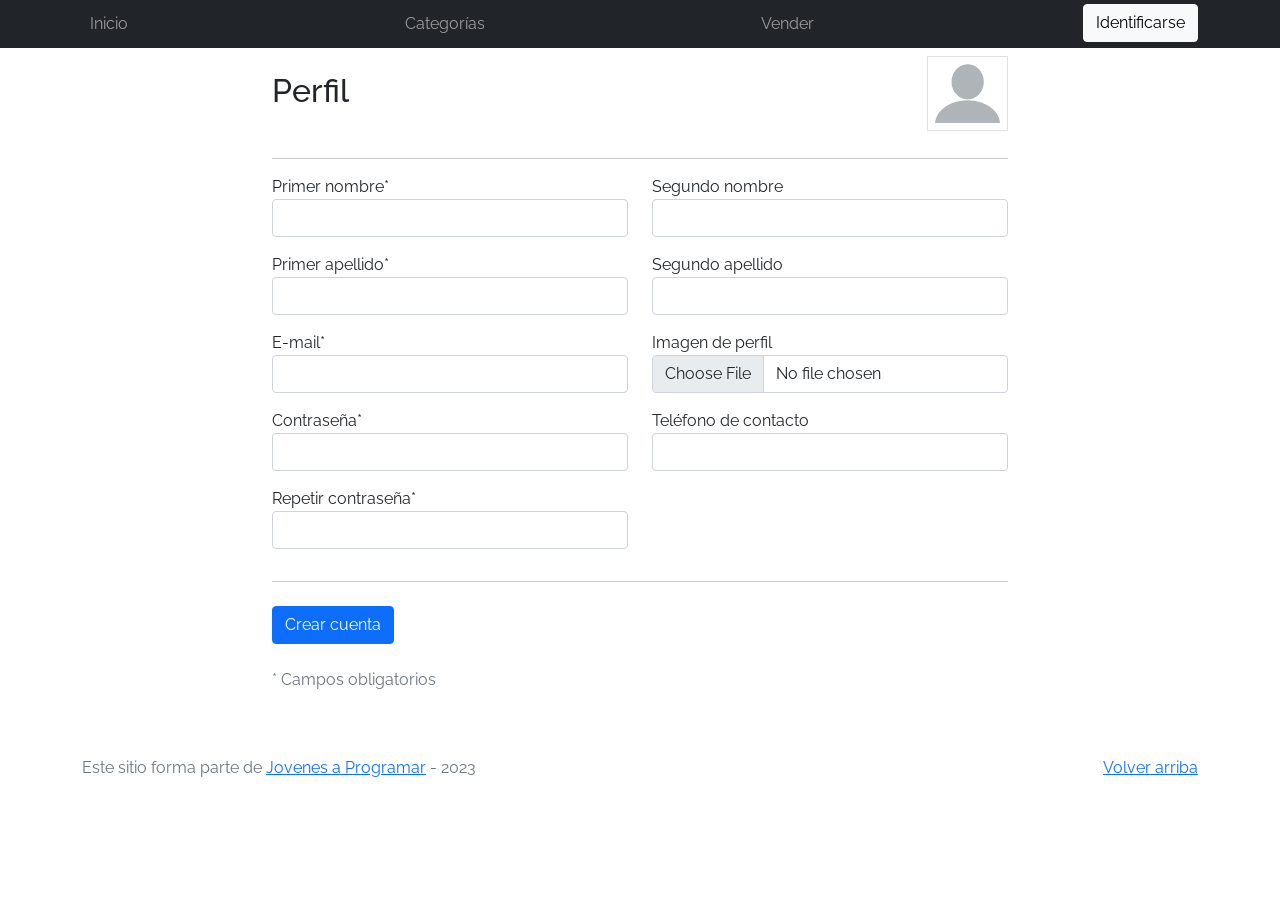
<file: sign-in.html>
<!DOCTYPE html>
<html lang="es">

<head>
  <meta http-equiv="Content-Type" content="text/html; charset=UTF-8">
  <script>if (localStorage.getItem("User-Logged")) { window.location = "index.html"; }</script>
  <meta name="viewport" content="width=device-width, initial-scale=1, shrink-to-fit=no">
  <title>eMercado - Todo lo que busques está aquí</title>
  <link href="https://fonts.googleapis.com/css?family=Raleway:300,300i,400,400i,700,700i,900,900i" rel="stylesheet">
  <link href="css/bootstrap.min.css" rel="stylesheet">
  <link href="css/styles.css" rel="stylesheet">
  <style>
    .bd-placeholder-img {
      font-size: 1.125rem;
      text-anchor: middle;
      -webkit-user-select: none;
      -moz-user-select: none;
      -ms-user-select: none;
      user-select: none;
    }

    @media (min-width: 768px) {
      .bd-placeholder-img-lg {
        font-size: 3.5rem;
      }
    }
  </style>
</head>

<body>
  <nav class="navbar navbar-expand-lg navbar-dark bg-dark p-1">
    <div class="container">
      <button class="navbar-toggler" type="button" data-bs-toggle="collapse" data-bs-target="#navbarNav"
        aria-controls="navbarNav" aria-expanded="false" aria-label="Toggle navigation">
        <span class="navbar-toggler-icon"></span>
      </button>
      <div class="collapse navbar-collapse" id="navbarNav">
        <ul class="navbar-nav w-100 justify-content-between">
          <li class="nav-item">
            <a class="nav-link" href="index.html">Inicio</a>
          </li>
          <li class="nav-item">
            <a class="nav-link" href="categories.html">Categorías</a>
          </li>
          <li class="nav-item">
            <a class="nav-link" href="sell.html">Vender</a>
          </li>
          <li class="nav-item">
            <div id="sign-in">
              <div class="dropdown">
                <button class="btn btn-secondary dropdown-toggle" type="button" id="userEmail" data-bs-toggle="dropdown"
                  aria-haspopup="true" aria-expanded="false" style="display: none;">
                </button>
                <div class="dropdown-menu" aria-labelledby="userEmail">
                  <a class="dropdown-item" href="cart.html">Mi carrito</a>
                  <a class="dropdown-item" href="my-profile.html">Mi perfil</a>
                  <button class="dropdown-item" id="close">Cerrar sesión</button>
                </div>
              </div>
            </div>
          </li>
        </ul>
      </div>
    </div>
  </nav>
  <div class="container">
    <div class="row justify-content-md-center">
      <div class="col-md-8 order-md-1">
        <div class="row">
          <div class="col-9 py-4">
            <h2>Perfil</h2>
          </div>
          <div class="col-3 py-2">
            <img src="img/img_perfil.png" class="float-end border p-1" id="showImage" height="75"
              alt="Imagen de perfil">
          </div>
        </div>
        <hr>
        <div class="row">
          <div class="col-md-6 mb-3">
            <label for="firstName">Primer nombre*</label>
            <input type="text" class="form-control" id="firstName" placeholder="" value="">
            <div class="invalid-feedback">
              Ingresa un nombre
            </div>
          </div>
          <div class="col-md-6 mb-3">
            <label for="secondName">Segundo nombre</label>
            <input type="text" class="form-control" id="secondName" placeholder="" value="">
            <div class="invalid-feedback">
              Ingresa un nombre
            </div>
          </div>
        </div>
        <div class="row">
          <div class="col-md-6 mb-3">
            <label for="firstLastName">Primer apellido*</label>
            <input type="text" class="form-control" id="firstLastName" placeholder="" value="">
            <div class="invalid-feedback">
              Ingresa un apellido
            </div>
          </div>
          <div class="col-md-6 mb-3">
            <label for="secondLastName">Segundo apellido</label>
            <input type="text" class="form-control" id="secondLastName" placeholder="" value="">
            <div class="invalid-feedback">
              Ingresa un apellido
            </div>
          </div>
        </div>
        <div class="row">
          <div class="col-md-6">
            <div class="row">
              <div class="col-12 mb-3">
                <label for="email">E-mail*</label>
                <input type="email" class="form-control" id="email" placeholder="" value="">
                <div class="invalid-feedback">
                  Ingresa un E-mail
                </div>
              </div>
              <div class="col-12 mb-3">
                <label for="password1">Contraseña*</label>
                <input type="password" class="form-control" id="password1">
                <div class="invalid-feedback">
                  Debe tener al menos 8 caracteres
                </div>
              </div>
              <div class="col-12 mb-3">
                <label for="password2">Repetir contraseña*</label>
                <input type="password" class="form-control" id="password2">
                <div class="invalid-feedback">
                  Debe coincidir con "Contraseña"
                </div>
              </div>
            </div>
          </div>
          <div class="col-md-6">
            <div class="col-12 mb-3">
              <label for="fileImage">Imagen de perfil</label>
              <input type="file" accept="image/*" class="form-control" id="fileImage">
            </div>
            <div class="col-12 mb-3">
              <label for="phoneNumber">Teléfono de contacto</label>
              <input type="text" class="form-control" id="phoneNumber" placeholder="" value="">
            </div>
          </div>
        </div>
        <hr class="mb-4">
        <button class="btn btn-primary" type="submit" id="saveChanges">Crear cuenta</button>
        <p class="text-muted mt-4">* Campos obligatorios</p>
      </div>
    </div>
  </div>
  <footer class="text-muted">
    <div class="container">
      <p class="float-end">
        <a href="#">Volver arriba</a>
      </p>
      <p>Este sitio forma parte de <a href="https://jovenesaprogramar.edu.uy/" target="_blank">Jovenes a Programar</a> -
        2023</p>
    </div>
  </footer>
  <div class="alert fade alert-success" role="alert" id="alertResult">
    <span id="resultSpan"></span>
    <button type="button" class="float-end btn-close" data-bs-dismiss="alert" aria-label="Close"></button>
  </div>
  <div id="spinner-wrapper">
    <div class="lds-ring">
      <div></div>
      <div></div>
      <div></div>
      <div></div>
    </div>
  </div>
  <script src="js/bootstrap.bundle.min.js"></script>
  <script src="js/init.js"></script>
  <script src="js/sign-in.js"></script>
</body>

</html>
</file>
<file: css/styles.css>
.jumbotron,
.card-body,
.container,
.site-header {
  font-family: 'Raleway', serif !important;
}

.jumbotron .display-4 {
  font-weight: bold;
}

nav a {
  text-decoration: none;
}

.bd-placeholder-img {
  font-size: 1.125rem;
  text-anchor: middle;
  -webkit-user-select: none;
  -moz-user-select: none;
  -ms-user-select: none;
  user-select: none;
}

@media (min-width: 768px) {
  .bd-placeholder-img-lg {
    font-size: 3.5rem;
  }
}

.jumbotron {
  height: 50vh;
  padding: 5em inherit;
  margin-bottom: 0;
  background-color: #53C0FB;
  background: url('../img/cover_back.png');
  background-size: cover;
  background-position: center;
  background-repeat: no-repeat;
  color: black;
  font-weight: bold;
}

@media (min-width: 768px) {
  .jumbotron {
    padding-top: 6rem;
    padding-bottom: 6rem;
  }
}

.jumbotron p:last-child {
  margin-bottom: 0;
}

.jumbotron-heading {
  font-weight: 300;
}

.jumbotron .container {
  max-width: 40rem;
  background-color: rgba(255, 255, 255, 0.5);
  border-radius: 10px;
  text-shadow: 1px 1px 2px grey;
}

.jumbotron .lead {
  font-size: 38px;
}

footer {
  padding-top: 3rem;
  padding-bottom: 3rem;
}

footer p {
  margin-bottom: .25rem;
}

.site-header a {
  color: white;
  transition: ease-in-out color .15s;
}

.site-header .dropdown-menu a {
  color: black;
}

.dropzone {
  border: 2px dashed #0087F7;
  border-radius: 5px;
  background: white;
}

.img-fit {
  max-height: 100%;
}

.alert {
  position: fixed;
  top: 80px;
  width: 50%;
  left: 50%;
  transform: translate(-50%, 0);
}


.lds-ring {
  display: inline-block;
  position: relative;
  width: 64px;
  height: 64px;
  top: 50%;
  left: 50%;
}

.cursor-active {
  cursor: pointer;
}

.left {
  float: left;
  padding: 4px;
  background-color: rgba(255, 255, 255, 0.5);
}

.lds-ring div {
  box-sizing: border-box;
  display: block;
  position: absolute;
  width: 51px;
  height: 51px;
  margin: 6px;
  border: 6px solid #fff;
  border-radius: 50%;
  animation: lds-ring 1.2s cubic-bezier(0.5, 0, 0.5, 1) infinite;
  border-color: #fff transparent transparent transparent;
}

.lds-ring div:nth-child(1) {
  animation-delay: -0.45s;
}

.lds-ring div:nth-child(2) {
  animation-delay: -0.3s;
}

.lds-ring div:nth-child(3) {
  animation-delay: -0.15s;
}

@keyframes lds-ring {
  0% {
    transform: rotate(0deg);
  }

  100% {
    transform: rotate(360deg);
  }
}

.signin {
  width: 100%;
  max-width: 330px;
  padding: 15px;
  margin: auto;
}

#spinner-wrapper {
  position: fixed;
  background-color: rgba(0, 0, 0, 0.5);
  width: 100%;
  height: 100%;
  top: 0;
  left: 0;
  z-index: 1021;
  display: none;
}

main {
  min-height: calc(100vh - 210px);
}

a.custom-card,
a.custom-card:hover {
  color: inherit;
  text-decoration: inherit;
}

.checked {
  color: orange;
}
</file>
<file: css/dropzone.css>
/*
 * The MIT License
 * Copyright (c) 2012 Matias Meno <m@tias.me>
 */
.dropzone, .dropzone * {
  box-sizing: border-box; }

.dropzone {
  position: relative; }
  .dropzone .dz-preview {
    position: relative;
    display: inline-block;
    width: 120px;
    margin: 0.5em; }
    .dropzone .dz-preview .dz-progress {
      display: block;
      height: 15px;
      border: 1px solid #aaa; }
      .dropzone .dz-preview .dz-progress .dz-upload {
        display: block;
        height: 100%;
        width: 0;
        background: green; }
    .dropzone .dz-preview .dz-error-message {
      color: red;
      display: none; }
    .dropzone .dz-preview.dz-error .dz-error-message, .dropzone .dz-preview.dz-error .dz-error-mark {
      display: block; }
    .dropzone .dz-preview.dz-success .dz-success-mark {
      display: block; }
    .dropzone .dz-preview .dz-error-mark, .dropzone .dz-preview .dz-success-mark {
      position: absolute;
      display: none;
      left: 30px;
      top: 30px;
      width: 54px;
      height: 58px;
      left: 50%;
      margin-left: -27px; }

@-webkit-keyframes passing-through {
  0% {
    opacity: 0;
    -webkit-transform: translateY(40px);
    -moz-transform: translateY(40px);
    -ms-transform: translateY(40px);
    -o-transform: translateY(40px);
    transform: translateY(40px); }
  30%, 70% {
    opacity: 1;
    -webkit-transform: translateY(0px);
    -moz-transform: translateY(0px);
    -ms-transform: translateY(0px);
    -o-transform: translateY(0px);
    transform: translateY(0px); }
  100% {
    opacity: 0;
    -webkit-transform: translateY(-40px);
    -moz-transform: translateY(-40px);
    -ms-transform: translateY(-40px);
    -o-transform: translateY(-40px);
    transform: translateY(-40px); } }
@-moz-keyframes passing-through {
  0% {
    opacity: 0;
    -webkit-transform: translateY(40px);
    -moz-transform: translateY(40px);
    -ms-transform: translateY(40px);
    -o-transform: translateY(40px);
    transform: translateY(40px); }
  30%, 70% {
    opacity: 1;
    -webkit-transform: translateY(0px);
    -moz-transform: translateY(0px);
    -ms-transform: translateY(0px);
    -o-transform: translateY(0px);
    transform: translateY(0px); }
  100% {
    opacity: 0;
    -webkit-transform: translateY(-40px);
    -moz-transform: translateY(-40px);
    -ms-transform: translateY(-40px);
    -o-transform: translateY(-40px);
    transform: translateY(-40px); } }
@keyframes passing-through {
  0% {
    opacity: 0;
    -webkit-transform: translateY(40px);
    -moz-transform: translateY(40px);
    -ms-transform: translateY(40px);
    -o-transform: translateY(40px);
    transform: translateY(40px); }
  30%, 70% {
    opacity: 1;
    -webkit-transform: translateY(0px);
    -moz-transform: translateY(0px);
    -ms-transform: translateY(0px);
    -o-transform: translateY(0px);
    transform: translateY(0px); }
  100% {
    opacity: 0;
    -webkit-transform: translateY(-40px);
    -moz-transform: translateY(-40px);
    -ms-transform: translateY(-40px);
    -o-transform: translateY(-40px);
    transform: translateY(-40px); } }
@-webkit-keyframes slide-in {
  0% {
    opacity: 0;
    -webkit-transform: translateY(40px);
    -moz-transform: translateY(40px);
    -ms-transform: translateY(40px);
    -o-transform: translateY(40px);
    transform: translateY(40px); }
  30% {
    opacity: 1;
    -webkit-transform: translateY(0px);
    -moz-transform: translateY(0px);
    -ms-transform: translateY(0px);
    -o-transform: translateY(0px);
    transform: translateY(0px); } }
@-moz-keyframes slide-in {
  0% {
    opacity: 0;
    -webkit-transform: translateY(40px);
    -moz-transform: translateY(40px);
    -ms-transform: translateY(40px);
    -o-transform: translateY(40px);
    transform: translateY(40px); }
  30% {
    opacity: 1;
    -webkit-transform: translateY(0px);
    -moz-transform: translateY(0px);
    -ms-transform: translateY(0px);
    -o-transform: translateY(0px);
    transform: translateY(0px); } }
@keyframes slide-in {
  0% {
    opacity: 0;
    -webkit-transform: translateY(40px);
    -moz-transform: translateY(40px);
    -ms-transform: translateY(40px);
    -o-transform: translateY(40px);
    transform: translateY(40px); }
  30% {
    opacity: 1;
    -webkit-transform: translateY(0px);
    -moz-transform: translateY(0px);
    -ms-transform: translateY(0px);
    -o-transform: translateY(0px);
    transform: translateY(0px); } }
@-webkit-keyframes pulse {
  0% {
    -webkit-transform: scale(1);
    -moz-transform: scale(1);
    -ms-transform: scale(1);
    -o-transform: scale(1);
    transform: scale(1); }
  10% {
    -webkit-transform: scale(1.1);
    -moz-transform: scale(1.1);
    -ms-transform: scale(1.1);
    -o-transform: scale(1.1);
    transform: scale(1.1); }
  20% {
    -webkit-transform: scale(1);
    -moz-transform: scale(1);
    -ms-transform: scale(1);
    -o-transform: scale(1);
    transform: scale(1); } }
@-moz-keyframes pulse {
  0% {
    -webkit-transform: scale(1);
    -moz-transform: scale(1);
    -ms-transform: scale(1);
    -o-transform: scale(1);
    transform: scale(1); }
  10% {
    -webkit-transform: scale(1.1);
    -moz-transform: scale(1.1);
    -ms-transform: scale(1.1);
    -o-transform: scale(1.1);
    transform: scale(1.1); }
  20% {
    -webkit-transform: scale(1);
    -moz-transform: scale(1);
    -ms-transform: scale(1);
    -o-transform: scale(1);
    transform: scale(1); } }
@keyframes pulse {
  0% {
    -webkit-transform: scale(1);
    -moz-transform: scale(1);
    -ms-transform: scale(1);
    -o-transform: scale(1);
    transform: scale(1); }
  10% {
    -webkit-transform: scale(1.1);
    -moz-transform: scale(1.1);
    -ms-transform: scale(1.1);
    -o-transform: scale(1.1);
    transform: scale(1.1); }
  20% {
    -webkit-transform: scale(1);
    -moz-transform: scale(1);
    -ms-transform: scale(1);
    -o-transform: scale(1);
    transform: scale(1); } }
#file-upload, #file-upload * {
  box-sizing: border-box; }

#file-upload {
  min-height: 150px;
  border: 2px dashed silver;
  border-radius: 5px;
  background: white;
margin-bottom: 10px;}
  #file-upload.dz-clickable {
    cursor: pointer; }
    #file-upload.dz-clickable * {
      cursor: default; }
    #file-upload.dz-clickable .dz-message, #file-upload.dz-clickable .dz-message * {
      cursor: pointer; }
  #file-upload.dz-started .dz-message {
    display: none; }
  #file-upload.dz-drag-hover {
    border-style: solid; }
    #file-upload.dz-drag-hover .dz-message {
      opacity: 0.5; }
  #file-upload .dz-message {
    text-align: center;
    margin: 4em 0; }
  #file-upload .dz-preview {
    position: relative;
    display: inline-block;
    vertical-align: top;
    margin: 16px;
    min-height: 100px; }
    #file-upload .dz-preview:hover {
      z-index: 1000; }
      #file-upload .dz-preview:hover .dz-details {
        opacity: 1; }
    #file-upload .dz-preview.dz-file-preview .dz-image {
      border-radius: 20px;
      background: #999;
      background: linear-gradient(to bottom, #eee, #ddd); }
    #file-upload .dz-preview.dz-file-preview .dz-details {
      opacity: 1; }
    #file-upload .dz-preview.dz-image-preview {
      background: white; }
      #file-upload .dz-preview.dz-image-preview .dz-details {
        -webkit-transition: opacity 0.2s linear;
        -moz-transition: opacity 0.2s linear;
        -ms-transition: opacity 0.2s linear;
        -o-transition: opacity 0.2s linear;
        transition: opacity 0.2s linear; }
    #file-upload .dz-preview .dz-remove {
      font-size: 14px;
      text-align: center;
      display: block;
      cursor: pointer;
      border: none; }
      #file-upload .dz-preview .dz-remove:hover {
        text-decoration: underline; }
    #file-upload .dz-preview:hover .dz-details {
      opacity: 1; }
    #file-upload .dz-preview .dz-details {
      z-index: 20;
      position: absolute;
      top: 0;
      left: 0;
      opacity: 0;
      font-size: 13px;
      min-width: 100%;
      max-width: 100%;
      padding: 2em 1em;
      text-align: center;
      color: rgba(0, 0, 0, 0.9);
      line-height: 150%; }
      #file-upload .dz-preview .dz-details .dz-size {
        margin-bottom: 1em;
        font-size: 16px; }
      #file-upload .dz-preview .dz-details .dz-filename {
        white-space: nowrap; }
        #file-upload .dz-preview .dz-details .dz-filename:hover span {
          border: 1px solid rgba(200, 200, 200, 0.8);
          background-color: rgba(255, 255, 255, 0.8); }
        #file-upload .dz-preview .dz-details .dz-filename:not(:hover) {
          overflow: hidden;
          text-overflow: ellipsis; }
          #file-upload .dz-preview .dz-details .dz-filename:not(:hover) span {
            border: 1px solid transparent; }
      #file-upload .dz-preview .dz-details .dz-filename span, #file-upload .dz-preview .dz-details .dz-size span {
        background-color: rgba(255, 255, 255, 0.4);
        padding: 0 0.4em;
        border-radius: 3px; }
    #file-upload .dz-preview:hover .dz-image img {
      -webkit-transform: scale(1.05, 1.05);
      -moz-transform: scale(1.05, 1.05);
      -ms-transform: scale(1.05, 1.05);
      -o-transform: scale(1.05, 1.05);
      transform: scale(1.05, 1.05);
      -webkit-filter: blur(8px);
      filter: blur(8px); }
    #file-upload .dz-preview .dz-image {
      border-radius: 20px;
      overflow: hidden;
      width: 120px;
      height: 120px;
      position: relative;
      display: block;
      z-index: 10; }
      #file-upload .dz-preview .dz-image img {
        display: block; }
    #file-upload .dz-preview.dz-success .dz-success-mark {
      -webkit-animation: passing-through 3s cubic-bezier(0.77, 0, 0.175, 1);
      -moz-animation: passing-through 3s cubic-bezier(0.77, 0, 0.175, 1);
      -ms-animation: passing-through 3s cubic-bezier(0.77, 0, 0.175, 1);
      -o-animation: passing-through 3s cubic-bezier(0.77, 0, 0.175, 1);
      animation: passing-through 3s cubic-bezier(0.77, 0, 0.175, 1); }
    #file-upload .dz-preview.dz-error .dz-error-mark {
      opacity: 1;
      -webkit-animation: slide-in 3s cubic-bezier(0.77, 0, 0.175, 1);
      -moz-animation: slide-in 3s cubic-bezier(0.77, 0, 0.175, 1);
      -ms-animation: slide-in 3s cubic-bezier(0.77, 0, 0.175, 1);
      -o-animation: slide-in 3s cubic-bezier(0.77, 0, 0.175, 1);
      animation: slide-in 3s cubic-bezier(0.77, 0, 0.175, 1); }
    #file-upload .dz-preview .dz-success-mark, #file-upload .dz-preview .dz-error-mark {
      pointer-events: none;
      opacity: 0;
      z-index: 500;
      position: absolute;
      display: block;
      top: 50%;
      left: 50%;
      margin-left: -27px;
      margin-top: -27px; }
      #file-upload .dz-preview .dz-success-mark svg, #file-upload .dz-preview .dz-error-mark svg {
        display: block;
        width: 54px;
        height: 54px; }
    #file-upload .dz-preview.dz-processing .dz-progress {
      opacity: 1;
      -webkit-transition: all 0.2s linear;
      -moz-transition: all 0.2s linear;
      -ms-transition: all 0.2s linear;
      -o-transition: all 0.2s linear;
      transition: all 0.2s linear; }
    #file-upload .dz-preview.dz-complete .dz-progress {
      opacity: 0;
      -webkit-transition: opacity 0.4s ease-in;
      -moz-transition: opacity 0.4s ease-in;
      -ms-transition: opacity 0.4s ease-in;
      -o-transition: opacity 0.4s ease-in;
      transition: opacity 0.4s ease-in; }
    #file-upload .dz-preview:not(.dz-processing) .dz-progress {
      -webkit-animation: pulse 6s ease infinite;
      -moz-animation: pulse 6s ease infinite;
      -ms-animation: pulse 6s ease infinite;
      -o-animation: pulse 6s ease infinite;
      animation: pulse 6s ease infinite; }
    #file-upload .dz-preview .dz-progress {
      opacity: 1;
      z-index: 1000;
      pointer-events: none;
      position: absolute;
      height: 16px;
      left: 50%;
      top: 50%;
      margin-top: -8px;
      width: 80px;
      margin-left: -40px;
      background: rgba(255, 255, 255, 0.9);
      -webkit-transform: scale(1);
      border-radius: 8px;
      overflow: hidden; }
      #file-upload .dz-preview .dz-progress .dz-upload {
        background: #333;
        background: linear-gradient(to bottom, #666, #444);
        position: absolute;
        top: 0;
        left: 0;
        bottom: 0;
        width: 0;
        -webkit-transition: width 300ms ease-in-out;
        -moz-transition: width 300ms ease-in-out;
        -ms-transition: width 300ms ease-in-out;
        -o-transition: width 300ms ease-in-out;
        transition: width 300ms ease-in-out; }
    #file-upload .dz-preview.dz-error .dz-error-message {
      display: block; }
    #file-upload .dz-preview.dz-error:hover .dz-error-message {
      opacity: 1;
      pointer-events: auto; }
    #file-upload .dz-preview .dz-error-message {
      pointer-events: none;
      z-index: 1000;
      position: absolute;
      display: block;
      display: none;
      opacity: 0;
      -webkit-transition: opacity 0.3s ease;
      -moz-transition: opacity 0.3s ease;
      -ms-transition: opacity 0.3s ease;
      -o-transition: opacity 0.3s ease;
      transition: opacity 0.3s ease;
      border-radius: 8px;
      font-size: 13px;
      top: 130px;
      left: -10px;
      width: 140px;
      background: #be2626;
      background: linear-gradient(to bottom, #be2626, #a92222);
      padding: 0.5em 1.2em;
      color: white; }
      #file-upload .dz-preview .dz-error-message:after {
        content: '';
        position: absolute;
        top: -6px;
        left: 64px;
        width: 0;
        height: 0;
        border-left: 6px solid transparent;
        border-right: 6px solid transparent;
        border-bottom: 6px solid #be2626; }

#file-upload .dz-preview.dz-error .dz-error-message, #file-upload .dz-preview.dz-error .dz-error-mark{
  display: none;
}
</file>
